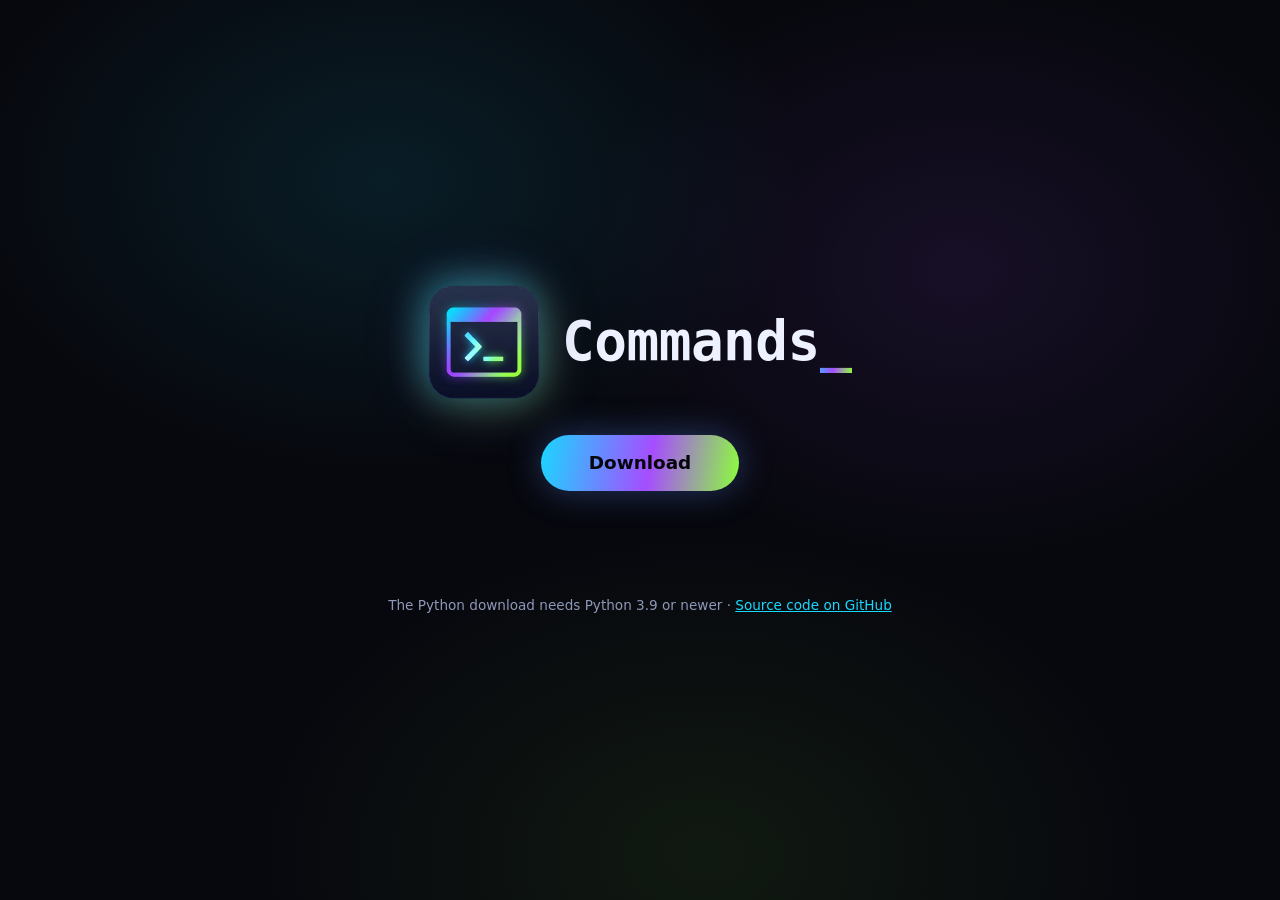
<file: index.html>
<!doctype html>
<html lang="en">
<head>
<meta charset="utf-8">
<meta name="viewport" content="width=device-width, initial-scale=1">
<title>Commands</title>
<meta name="description" content="Download Commands for Windows, macOS and Linux.">
<meta name="theme-color" content="#07080e">
<link rel="icon" type="image/png" href="commands-logo.png">
<link rel="stylesheet" href="style.css">
</head>
<body>
  <div class="brand">
    <img src="commands-logo.png" alt="Commands logo" width="820" height="838">
    <h1>Commands<span class="cursor">_</span></h1>
  </div>

  <button class="download" id="download">Download</button>

  <div class="panel" id="panel" hidden>
    <div class="options" id="options"></div>
    <div class="info">
      <div class="row"><span class="label">Latest release</span><span class="value" id="latest"></span></div>
      <div class="row current"><span class="label">You're downloading</span><span class="value" id="current"></span></div>
    </div>
    <button class="link-btn" id="more" aria-expanded="false">See More Releases &rarr;</button>
    <div class="releases" id="releases" hidden>
      <h2>All Commands releases</h2>
      <ul id="release-list"></ul>
    </div>
  </div>

  <p class="status" id="status" aria-live="polite"></p>

  <footer>The Python download needs Python 3.9 or newer &middot; <a href="https://github.com/ArthWarrior3201/Commands">Source code on GitHub</a></footer>

<script>
  const REPO = "ArthWarrior3201/Commands";
  const PAGES_VERSION = "2";
  const API = "https://api.github.com/repos/" + REPO;
  const $ = id => document.getElementById(id);
  const button = $("download"), panel = $("panel"), options = $("options"), status = $("status");
  const more = $("more"), releasesBox = $("releases"), list = $("release-list");
  const linkToReleases = '<a href="https://github.com/' + REPO + '/releases">GitHub releases</a>';
  let latest = null, current = null, allReleases = null;

  function myOS() {
    const p = (navigator.userAgentData && navigator.userAgentData.platform) || navigator.platform || navigator.userAgent;
    if (/win/i.test(p)) return "windows";
    if (/mac|iphone|ipad/i.test(p)) return "macos";
    if (/linux|x11|cros/i.test(p)) return "linux";
    return "";
  }

  async function getJSON(url) {
    const res = await fetch(url, { headers: { Accept: "application/vnd.github+json" } });
    if (res.status === 404) throw new Error("none");
    if (!res.ok) throw new Error("http " + res.status);
    return res.json();
  }

  // Always "Commands v1.0.0", "Commands v1.1.0"... built from the release's tag
  function label(el, release) {
    const tag = (release.tag_name || "").trim().replace(/^commands[\s-]*/i, "");
    el.textContent = tag ? "Commands " + (/^v/i.test(tag) ? "v" + tag.slice(1) : "v" + tag)
                         : (release.name || "").trim();
  }

  // Release dates as DD/MM/YYYY, taken from GitHub for every release
  function dmy(iso) {
    if (!iso) return "";
    const d = new Date(iso);
    if (isNaN(d)) return "";
    const two = n => String(n).padStart(2, "0");
    return two(d.getDate()) + "/" + two(d.getMonth() + 1) + "/" + d.getFullYear();
  }

  function stamp(el, release) {
    const when = dmy(release.published_at);
    if (!when) return;
    const small = document.createElement("small");
    small.className = "date";
    small.textContent = when;
    el.append(small);
  }

  function card(id, name, asset, note) {
    const a = document.createElement("a");
    if (id === "windows" || id === "macos" || id === "linux") {
      // these go through the thank-you page, which starts the download and shows how to start it
      const q = new URLSearchParams({ os: id, file: asset.browser_download_url, name: asset.name });
      if (current || latest) q.set("v", (current || latest).tag_name || "");
      q.set("p", PAGES_VERSION);  // a new number whenever thanks.html changes, so browsers never use an old copy
      a.href = "thanks.html?" + q.toString();
    } else {
      a.href = asset.browser_download_url;
      a.download = asset.name;
    }
    if (id === myOS()) a.className = "mine";
    a.innerHTML = "<strong></strong><span></span>";
    a.querySelector("strong").textContent = name;
    a.querySelector("span").textContent = note ? note + " · " + asset.name : asset.name;
    return a;
  }

  // Fill the download buttons for one release
  function show(release) {
    // first file whose name ends with one of these (newer names first, older releases after)
    const find = (...ends) => {
      for (const e of ends) {
        const hit = (release.assets || []).find(a => a.name.toLowerCase().endsWith(e));
        if (hit) return hit;
      }
      return null;
    };
    const win = find(".bat", ".cmd");
    const mac = find("-macos.command", ".command", "-macos.sh", ".sh");
    const linux = find("-linux.sh", ".sh");
    const py = find("-python.zip", ".py");
    current = release;
    options.replaceChildren();
    if (win) options.append(card("windows", "Windows", win, ""));
    if (mac) options.append(card("macos", "macOS", mac, ""));
    if (linux) options.append(card("linux", "Linux", linux, ""));
    if (py) {
      const p = card("python", "Python", py, "any system");
      p.classList.add("python");
      options.append(p);
    }
    if (!win && !mac && !linux && !py) {
      const none = document.createElement("div");
      none.className = "none";
      none.textContent = "This release has no downloads for Windows, macOS or Linux.";
      options.append(none);
    }
    if (latest) { label($("latest"), latest); stamp($("latest"), latest); } else $("latest").textContent = "none yet";
    current = release;
    label($("current"), release);
    stamp($("current"), release);
    // remember in the address that the buttons are open (and for which release),
    // so the browser's Back button and reloading come back here instead of the start screen
    if (release.tag_name) history.replaceState(null, "", "#downloads=" + encodeURIComponent(release.tag_name));
    markCurrent();
  }

  function markCurrent() {
    for (const b of list.querySelectorAll("button.item")) {
      b.setAttribute("aria-current", String(Boolean(current) && b.dataset.id === String(current.id)));
    }
  }

  // Shows the download buttons. tag: a release to pick instead of the latest one.
  async function openDownloads(tag) {
    button.disabled = true;
    status.textContent = "Checking for the latest release...";
    try {
      latest = await getJSON(API + "/releases/latest");
      let pick = latest;
      if (tag && tag !== latest.tag_name) {
        try { pick = await getJSON(API + "/releases/tags/" + encodeURIComponent(tag)); } catch { pick = latest; }
      }
      show(pick);
      panel.hidden = false;
      button.hidden = true;
      status.textContent = "";
    } catch (err) {
      button.disabled = false;
      status.innerHTML = err.message === "none"
        ? "No release yet. Check " + linkToReleases + " soon."
        : "Couldn't reach GitHub right now. Try again, or go to " + linkToReleases + ".";
    }
  }

  button.addEventListener("click", () => openDownloads());

  // index.html#downloads (or #downloads=v1.0.0) opens straight on the download buttons;
  // "Back to downloads" on the thank-you page uses it
  const jump = location.hash.match(/^#downloads(?:=(.+))?$/);
  if (jump) {
    button.hidden = true;
    openDownloads(jump[1] ? decodeURIComponent(jump[1]) : "").then(() => {
      if (!panel.hidden) return;
      button.hidden = false;  // GitHub couldn't be reached: offer the button again
    });
  }

  async function loadAllReleases() {
    const out = [];
    for (let page = 1; page <= 10; page++) {
      const batch = await getJSON(API + "/releases?per_page=100&page=" + page);
      out.push(...batch.filter(r => !r.draft));
      if (batch.length < 100) break;
    }
    return out;
  }

  function fillList() {
    list.replaceChildren();
    if (!allReleases.length) {
      const li = document.createElement("li");
      li.style.padding = "12px 16px";
      li.textContent = "No releases yet.";
      list.append(li);
      return;
    }
    for (const r of allReleases) {
      const li = document.createElement("li");
      const b = document.createElement("button");
      b.className = "item";
      b.dataset.id = r.id;
      const left = document.createElement("span");
      label(left, r);
      if (latest && r.id === latest.id) left.insertAdjacentHTML("beforeend", '<span class="badge latest">Latest</span>');
      if (r.prerelease) left.insertAdjacentHTML("beforeend", '<span class="badge">pre-release</span>');
      const meta = document.createElement("span");
      meta.className = "meta";
      const when = dmy(r.published_at);
      meta.textContent = when + " →";
      b.append(left, meta);
      b.addEventListener("click", () => {
        show(r);
        releasesBox.hidden = true;
        more.setAttribute("aria-expanded", "false");
        more.innerHTML = "See More Releases &rarr;";
        options.scrollIntoView({ behavior: "smooth", block: "center" });
      });
      li.append(b);
      list.append(li);
    }
  }

  more.addEventListener("click", async () => {
    if (!releasesBox.hidden) {
      releasesBox.hidden = true;
      more.setAttribute("aria-expanded", "false");
      more.innerHTML = "See More Releases &rarr;";
      return;
    }
    try {
      if (!allReleases) {
        more.textContent = "Loading releases...";
        allReleases = await loadAllReleases();
        fillList();
      }
      releasesBox.hidden = false;
      more.setAttribute("aria-expanded", "true");
      more.innerHTML = "Hide releases &larr;";
      markCurrent();
    } catch (err) {
      more.innerHTML = "See More Releases &rarr;";
      status.innerHTML = "Couldn't load the list. See all releases on " + linkToReleases + ".";
    }
  });
</script>
</body>
</html>
</file>
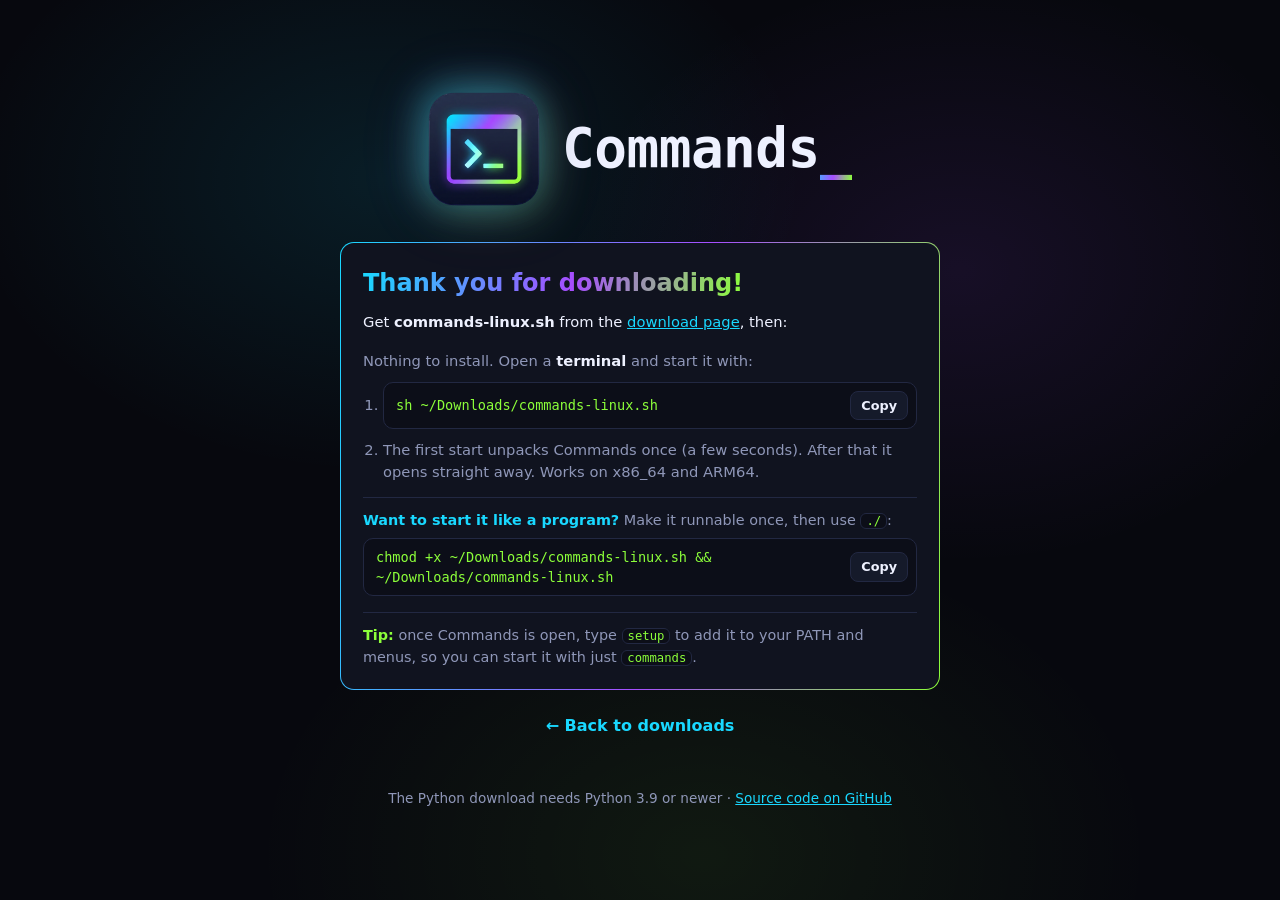
<file: thanks.html>
<!doctype html>
<html lang="en">
<head>
<meta charset="utf-8">
<meta name="viewport" content="width=device-width, initial-scale=1">
<title>Thank you for downloading Commands</title>
<meta name="description" content="Getting Commands ready on your computer.">
<meta name="theme-color" content="#07080e">
<meta name="robots" content="noindex">
<link rel="icon" type="image/png" href="commands-logo.png">
<link rel="stylesheet" href="style.css">
</head>
<body>
  <a class="brand" href="index.html">
    <img src="commands-logo.png" alt="Commands logo" width="820" height="838">
    <h1>Commands<span class="cursor">_</span></h1>
  </a>

  <main class="thanks">
    <h2>Thank you for downloading!</h2>
    <p class="started" id="started">Your download of <strong id="file-name"></strong>
      <span id="version"></span> should start now.
      <a id="again" href="index.html#downloads">Didn't start? Click here.</a></p>

    <!-- Windows -->
    <section data-os="windows" hidden>
      <p>Nothing to install. Here's how to start it on <strong>Windows</strong>:</p>
      <ol>
        <li><span>If your browser asks whether to keep the file, choose <strong>Keep</strong>.</span></li>
        <li>
          <span>Double-click <strong class="fname"></strong>. It isn't signed by Microsoft, so if
            <strong>"Windows protected your PC"</strong> appears, click <strong>More info</strong> and then
            <strong>Run anyway</strong>.</span>
        </li>
        <li><span>The first start unpacks Commands once (a few seconds). After that it opens straight away.</span></li>
      </ol>
      <div class="note">
        <strong>Rather skip the warning?</strong> Run this once in PowerShell, then double-click it:
        <div class="cmd"><code id="win-unblock"></code><button class="copy" data-copy="win-unblock">Copy</button></div>
      </div>
    </section>

    <!-- macOS -->
    <section data-os="macos" hidden>
      <p>Two quick steps before the first start on your Mac. Open <strong>Terminal</strong> and run:</p>
      <ol>
        <li>
          <span>Let it run (browsers remove this when downloading):</span>
          <div class="cmd"><code id="mac-chmod"></code><button class="copy" data-copy="mac-chmod">Copy</button></div>
        </li>
        <li>
          <span>Then double-click it. It isn't signed by Apple, so the first time <strong>right-click it and choose Open</strong>.</span>
        </li>
      </ol>
      <div class="note">
        <strong>macOS Tahoe 26 Developer Beta or newer:</strong> right-click &rarr; Open doesn't get past the warning
        any more. Run this instead, then double-click it:
        <div class="cmd"><code id="mac-xattr"></code><button class="copy" data-copy="mac-xattr">Copy</button></div>
      </div>
    </section>

    <!-- Linux -->
    <section data-os="linux" hidden>
      <p>Nothing to install. Open a <strong>terminal</strong> and start it with:</p>
      <ol>
        <li>
          <div class="cmd"><code id="linux-run"></code><button class="copy" data-copy="linux-run">Copy</button></div>
        </li>
        <li><span>The first start unpacks Commands once (a few seconds). After that it opens straight away.
          Works on x86_64 and ARM64.</span></li>
      </ol>
      <div class="note">
        <strong>Want to start it like a program?</strong> Make it runnable once, then use <code class="inline">./</code>:
        <div class="cmd"><code id="linux-chmod"></code><button class="copy" data-copy="linux-chmod">Copy</button></div>
      </div>
    </section>

    <div class="note setup">
      <strong>Tip:</strong> once Commands is open, type <code class="inline">setup</code> to add it to your PATH
      and menus, so you can start it with just <code class="inline">commands</code>.
    </div>
  </main>

  <a class="link-btn back" id="back" href="index.html#downloads">&larr; Back to downloads</a>

  <footer>The Python download needs Python 3.9 or newer &middot; <a href="https://github.com/ArthWarrior3201/Commands">Source code on GitHub</a></footer>

<script>
  const $ = id => document.getElementById(id);
  const params = new URLSearchParams(location.search);
  // only ever download Commands' own release files from GitHub
  const SAFE = /^https:\/\/github\.com\/ArthWarrior3201\/Commands\/releases\/download\/[^?#]+$/;
  const DEFAULT = { windows: "commands.bat", macos: "commands-macos.command", linux: "commands-linux.sh" };
  const url = params.get("file") || "";
  let os = (params.get("os") || "").toLowerCase();
  if (!DEFAULT[os]) {
    const n = (url.split("/").pop() || "").toLowerCase();
    os = /\.(bat|cmd)$/.test(n) ? "windows" : /\.command$|macos/.test(n) ? "macos" : "linux";
  }
  const name = (params.get("name") || url.split("/").pop() || DEFAULT[os]).replace(/[^\w.\-]/g, "") || DEFAULT[os];
  const version = (params.get("v") || "").replace(/[^\w.\-]/g, "");

  document.querySelector(`section[data-os="${os}"]`).hidden = false;
  $("file-name").textContent = name;
  for (const el of document.querySelectorAll(".fname")) el.textContent = name;
  if (version) $("version").textContent = "(" + version + ")";
  // back to the download buttons, on the same release
  const back = "index.html#downloads" + (version ? "=" + encodeURIComponent(version) : "");
  $("back").href = back;

  const unix = "~/Downloads/" + name;
  $("win-unblock").textContent = "Unblock-File \"$env:USERPROFILE\\Downloads\\" + name + "\"";
  $("mac-chmod").textContent = "chmod +x " + unix;
  $("mac-xattr").textContent = "xattr -d com.apple.quarantine " + unix;
  $("linux-run").textContent = "sh " + unix;
  $("linux-chmod").textContent = "chmod +x " + unix + " && " + unix;

  if (SAFE.test(url)) {
    $("again").href = url;
    // a short pause lets the page show first; the file downloads without leaving this page
    setTimeout(() => { location.href = url; }, 400);
  } else {
    $("started").innerHTML = 'Get <strong></strong> from the <a href="' + back + '">download page</a>, then:';
    $("started").querySelector("strong").textContent = name;
  }

  document.querySelector(".thanks").addEventListener("click", async (e) => {
    const b = e.target.closest("button.copy");
    if (!b) return;
    const text = $(b.dataset.copy).textContent;
    try {
      await navigator.clipboard.writeText(text);
      b.textContent = "Copied";
    } catch {
      const r = document.createRange();
      r.selectNodeContents($(b.dataset.copy));
      const s = getSelection(); s.removeAllRanges(); s.addRange(r);
      b.textContent = "Press Ctrl+C";
    }
    setTimeout(() => { b.textContent = "Copy"; }, 1600);
  });
</script>
</body>
</html>
</file>
<file: style.css>
/* Commands download page */
:root {
  --bg: #07080e;
  --bg-2: #0c0e18;
  --card: #10131f;
  --card-hover: #151a2a;
  --line: #222842;
  --text: #eef1ff;
  --muted: #8f97b8;
  --cyan: #19d8ff;
  --blue: #5b8cff;
  --purple: #a64dff;
  --green: #8cff3a;
  --gradient: linear-gradient(100deg, var(--cyan), var(--purple) 55%, var(--green));
  --mono: "Cascadia Code", "Cascadia Mono", "JetBrains Mono", Consolas, ui-monospace, monospace;
}

* { box-sizing: border-box; }

html, body { margin: 0; background: var(--bg); color: var(--text); }

body {
  min-height: 100vh;
  display: flex;
  flex-direction: column;
  align-items: center;
  justify-content: center;
  padding: 40px 16px;
  font: 16px/1.5 system-ui, -apple-system, "Segoe UI", Roboto, sans-serif;
  text-align: center;
  background:
    radial-gradient(600px 420px at 30% 20%, rgba(25, 216, 255, .10), transparent 70%),
    radial-gradient(560px 420px at 75% 30%, rgba(166, 77, 255, .10), transparent 70%),
    radial-gradient(640px 460px at 55% 95%, rgba(140, 255, 58, .07), transparent 70%),
    var(--bg);
  background-attachment: fixed;
}

/* logo + name */
.brand {
  display: flex;
  align-items: center;
  justify-content: center;
  gap: 22px;
  flex-wrap: wrap;
  margin-bottom: 36px;
}
.brand img {
  width: 112px;
  height: auto;
  filter:
    drop-shadow(-6px -6px 18px rgba(25, 216, 255, .35))
    drop-shadow(6px 8px 20px rgba(140, 255, 58, .22))
    drop-shadow(0 0 26px rgba(166, 77, 255, .22));
}
.brand h1 {
  margin: 0;
  font-family: var(--mono);
  font-size: 3.4rem;
  font-weight: 700;
  line-height: 1;
  letter-spacing: -.01em;
}
.brand h1 .cursor {
  background: var(--gradient);
  -webkit-background-clip: text;
  background-clip: text;
  color: transparent;
  animation: blink 1.1s steps(1) infinite;
}
@keyframes blink { 50% { opacity: 0; } }
@media (prefers-reduced-motion: reduce) { .brand h1 .cursor { animation: none; } }

/* buttons */
button { font: inherit; }

button.download {
  font-weight: 700;
  font-size: 1.15rem;
  color: #05060b;
  background: var(--gradient);
  border: 0;
  border-radius: 999px;
  padding: 14px 48px;
  cursor: pointer;
  box-shadow: 0 0 34px rgba(91, 140, 255, .35);
  transition: transform .15s ease, box-shadow .15s ease;
}
button.download:hover { transform: translateY(-1px); box-shadow: 0 0 46px rgba(140, 120, 255, .5); }
button.download[disabled] { opacity: .7; cursor: progress; }

button:focus-visible, a:focus-visible { outline: 3px solid var(--cyan); outline-offset: 3px; }

/* download cards */
.panel { width: min(600px, 100%); }

.options {
  display: grid;
  grid-template-columns: repeat(3, minmax(0, 1fr));
  gap: 12px;
}
.options a, .options .none {
  display: block;
  padding: 16px 12px;
  border: 1px solid var(--line);
  border-radius: 14px;
  background: var(--card);
  color: var(--text);
  text-decoration: none;
  transition: border-color .15s ease, transform .15s ease, background .15s ease;
}
.options a:hover { border-color: var(--blue); background: var(--card-hover); transform: translateY(-1px); }
.options a.mine {
  border-color: transparent;
  background: linear-gradient(var(--card), var(--card)) padding-box, var(--gradient) border-box;
  box-shadow: 0 0 22px rgba(91, 140, 255, .25);
}
.options .none, .options a.python { grid-column: 1 / -1; }
.options .none { color: var(--muted); }
.options a.python { padding: 12px; }
.options a.python strong { display: inline; margin-right: 8px; }
.options strong { display: block; font-size: 1.05rem; }
.options span { color: var(--muted); font-size: .85rem; font-family: var(--mono); }

/* "Thank you for downloading!" (macOS only) */
.thanks {
  margin-top: 16px;
  padding: 18px 18px 16px;
  border: 1px solid transparent;
  border-radius: 14px;
  background: linear-gradient(var(--card), var(--card)) padding-box, var(--gradient) border-box;
  text-align: left;
}
.thanks h2 {
  margin: 0 0 6px;
  font-size: 1.15rem;
  background: var(--gradient);
  -webkit-background-clip: text;
  background-clip: text;
  color: transparent;
  width: fit-content;
}
.thanks p { margin: 0 0 10px; color: var(--muted); font-size: .92rem; }
.thanks p strong, .thanks li strong { color: var(--text); }
.thanks ol { margin: 0; padding-left: 20px; display: grid; gap: 10px; font-size: .92rem; color: var(--muted); }
.thanks .cmd {
  display: flex;
  align-items: center;
  gap: 8px;
  margin-top: 6px;
  padding: 8px 8px 8px 12px;
  border: 1px solid var(--line);
  border-radius: 10px;
  background: var(--bg-2);
}
.thanks code {
  flex: 1;
  min-width: 0;
  font-family: var(--mono);
  font-size: .85rem;
  color: var(--green);
  overflow-wrap: anywhere;
}
.thanks button.copy {
  flex: none;
  font-size: .8rem;
  font-weight: 600;
  color: var(--text);
  background: var(--card-hover);
  border: 1px solid var(--line);
  border-radius: 8px;
  padding: 4px 10px;
  cursor: pointer;
}
.thanks button.copy:hover { border-color: var(--blue); }
.thanks .note {
  margin-top: 14px;
  padding-top: 12px;
  border-top: 1px solid var(--line);
  color: var(--muted);
  font-size: .9rem;
}
.thanks .note strong { color: var(--cyan); }

/* the thank-you page (thanks.html) */
a.brand { color: var(--text); text-decoration: none; }
main.thanks { width: min(600px, 100%); margin-top: 0; padding: 22px 22px 20px; }
main.thanks h2 { font-size: 1.5rem; margin-bottom: 10px; }
.thanks .started { color: var(--text); margin-bottom: 16px; }
.thanks .started #version { color: var(--muted); font-family: var(--mono); font-size: .85rem; }
.thanks .started a { color: var(--cyan); white-space: nowrap; }
.thanks code.inline { font-family: var(--mono); font-size: .85em; color: var(--green); background: var(--bg-2);
  border: 1px solid var(--line); border-radius: 6px; padding: 0 5px; }
.thanks .note.setup { margin-top: 16px; }
.thanks .note.setup strong { color: var(--green); }
.thanks ol li .cmd:first-child { margin-top: 0; }
a.link-btn.back { display: inline-block; margin-top: 18px; text-decoration: none; }
a.link-btn.back:hover { text-decoration: underline; }

/* release info */
.info {
  margin-top: 16px;
  border: 1px solid var(--line);
  border-radius: 14px;
  background: var(--card);
  text-align: left;
}
.info .row {
  display: flex;
  justify-content: space-between;
  gap: 12px;
  align-items: baseline;
  padding: 10px 16px;
}
.info .row + .row { border-top: 1px solid var(--line); }
.info .label { color: var(--muted); font-size: .85rem; white-space: nowrap; }
.info .value { font-weight: 600; text-align: right; overflow-wrap: anywhere; font-family: var(--mono); }
.info .value small.date { margin-left: 10px; font-weight: 400; font-size: .8rem; color: var(--muted); }
.info .row.current .value { color: var(--cyan); }

.link-btn {
  margin-top: 14px;
  background: none;
  border: 0;
  padding: 6px 4px;
  color: var(--cyan);
  cursor: pointer;
  font-weight: 600;
}
.link-btn:hover { text-decoration: underline; }

/* all releases */
.releases { margin-top: 12px; text-align: left; }
.releases h2 { font-size: 1rem; margin: 0 0 10px; color: var(--muted); font-weight: 600; text-align: center; }
.releases ul {
  list-style: none;
  margin: 0;
  padding: 0;
  max-height: 320px;
  overflow-y: auto;
  border: 1px solid var(--line);
  border-radius: 14px;
  background: var(--card);
}
.releases li + li { border-top: 1px solid var(--line); }
.releases button.item {
  width: 100%;
  display: flex;
  justify-content: space-between;
  align-items: center;
  gap: 12px;
  background: none;
  border: 0;
  padding: 12px 16px;
  color: var(--text);
  cursor: pointer;
  text-align: left;
  font-family: var(--mono);
}
.releases button.item:hover { background: var(--card-hover); }
.releases button.item[aria-current="true"] { color: var(--cyan); }
.releases .meta { color: var(--muted); font-size: .8rem; white-space: nowrap; }

.badge {
  font-family: system-ui, -apple-system, "Segoe UI", Roboto, sans-serif;
  font-size: .7rem;
  padding: 1px 8px;
  border-radius: 999px;
  margin-left: 8px;
  border: 1px solid var(--line);
  color: var(--muted);
  vertical-align: middle;
}
.badge.latest { border-color: var(--green); color: var(--green); }

.status { margin-top: 20px; color: var(--muted); min-height: 1.5em; }
.status a, footer a { color: var(--cyan); }

footer { margin-top: 44px; color: var(--muted); font-size: .85rem; }

@media (max-width: 520px) {
  .brand { gap: 14px; margin-bottom: 28px; }
  .brand img { width: 76px; }
  .brand h1 { font-size: 2.4rem; }
  .options { grid-template-columns: 1fr; }
  .info .row { flex-direction: column; gap: 2px; }
  .info .value { text-align: left; }
}
</file>
